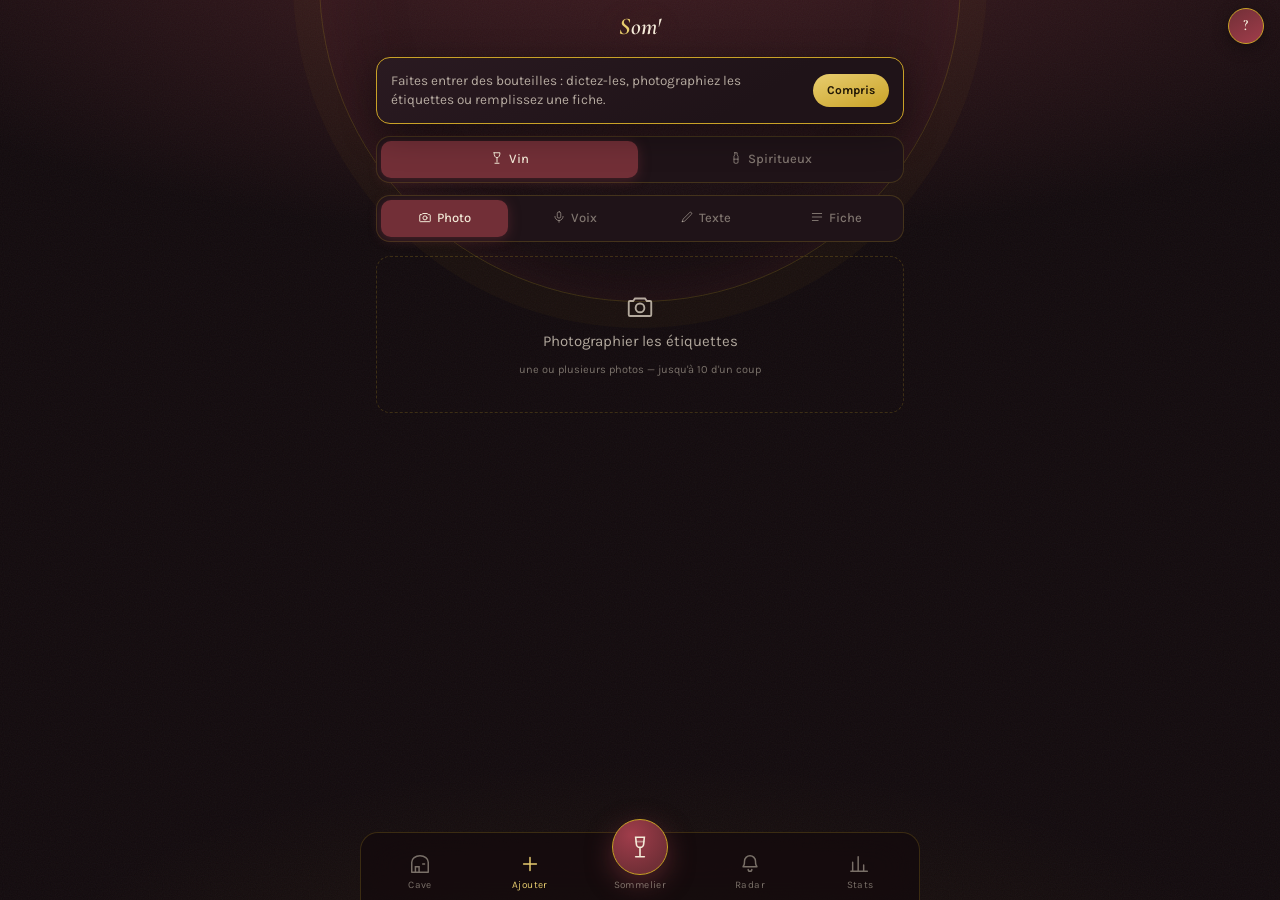
<file: index.html>
<!doctype html>
<html lang="fr">
<head>
<meta charset="utf-8">
<meta name="viewport" content="width=device-width, initial-scale=1, viewport-fit=cover">
<title data-i18n="app.titre">Som' — Parlez à votre cave</title>
<meta name="description" content="Votre cave à vin vous parle : inventaire à la voix, accords mets-vins, alertes et rachats malins." data-i18n-content="app.description">
<meta name="theme-color" content="#120a0d">
<link rel="manifest" href="manifest.webmanifest">
<link rel="icon" href="icons/icon.svg" type="image/svg+xml">
<link rel="apple-touch-icon" href="icons/icon-192.png">
<link rel="preconnect" href="https://fonts.googleapis.com">
<link rel="preconnect" href="https://fonts.gstatic.com" crossorigin>
<link href="https://fonts.googleapis.com/css2?family=Cormorant+Garamond:ital,wght@0,500;0,600;1,500;1,600&family=Karla:wght@400;500;700&display=swap" rel="stylesheet">
<link rel="stylesheet" href="css/style.css">
</head>
<body>

<div class="voute" aria-hidden="true"></div>

<header class="entete">
  <button class="avatar-entete" id="avatar-entete" aria-label="Mon profil">
    <span id="avatar-init">XG</span>
  </button>
  <div class="entete-arche">
    <h1 class="marque">Som'</h1>
    <p class="devise" data-i18n="app.devise">— votre cave vous parle —</p>
  </div>
</header>

<main id="ecrans">

  <!-- ═══ CAVE ═══ -->
  <section class="ecran" id="ecran-cave" hidden>
    <div class="segmente" id="categorie-cave">
      <button class="seg actif" data-cat="vin"><svg viewBox="0 0 24 24" width="14" height="14" fill="none" stroke="currentColor" stroke-width="1.7" stroke-linecap="round" stroke-linejoin="round"><path d="M7 3h10c0 5.2-2 8.5-5 8.5S7 8.2 7 3Z"/><path d="M12 11.5V19M8.5 21h7"/></svg> <span data-i18n="tab.vins">Vins</span></button>
      <button class="seg" data-cat="spiritueux"><svg viewBox="0 0 24 24" width="14" height="14" fill="none" stroke="currentColor" stroke-width="1.7" stroke-linecap="round" stroke-linejoin="round"><path d="M10 3h4v3.5L15.5 9v10a2 2 0 0 1-2 2h-3a2 2 0 0 1-2-2V9L10 6.5V3Z"/><path d="M8.5 14h7"/></svg> <span data-i18n="tab.spiritueux">Spiritueux</span></button>
    </div>
    <div class="bandeau-valeur" id="bandeau-valeur"></div>
    <div class="barre-recherche">
      <input type="search" id="recherche" placeholder="Chercher une bouteille, une région…" data-i18n-placeholder="cave.recherche" autocomplete="off">
    </div>
    <div class="filtres" id="filtres-couleur"></div>
    <div id="liste-cave"></div>
  </section>

  <!-- ═══ AJOUTER ═══ -->
  <section class="ecran" id="ecran-ajouter" hidden>
    <div class="segmente" id="categorie-ajout">
      <button class="seg actif" data-cat="vin"><svg viewBox="0 0 24 24" width="14" height="14" fill="none" stroke="currentColor" stroke-width="1.7" stroke-linecap="round" stroke-linejoin="round"><path d="M7 3h10c0 5.2-2 8.5-5 8.5S7 8.2 7 3Z"/><path d="M12 11.5V19M8.5 21h7"/></svg> <span data-i18n="tab.vin">Vin</span></button>
      <button class="seg" data-cat="spiritueux"><svg viewBox="0 0 24 24" width="14" height="14" fill="none" stroke="currentColor" stroke-width="1.7" stroke-linecap="round" stroke-linejoin="round"><path d="M10 3h4v3.5L15.5 9v10a2 2 0 0 1-2 2h-3a2 2 0 0 1-2-2V9L10 6.5V3Z"/><path d="M8.5 14h7"/></svg> <span data-i18n="tab.spiritueux">Spiritueux</span></button>
    </div>
    <div class="segmente" id="modes-ajout">
      <button class="seg actif" data-mode="photo"><svg viewBox="0 0 24 24" width="14" height="14" fill="none" stroke="currentColor" stroke-width="1.7" stroke-linecap="round" stroke-linejoin="round"><path d="M4 8h2.5L8 6h8l1.5 2H20a1 1 0 0 1 1 1v10a1 1 0 0 1-1 1H4a1 1 0 0 1-1-1V9a1 1 0 0 1 1-1Z"/><circle cx="12" cy="13.5" r="3.5"/></svg> <span data-i18n="ajout.modePhoto">Photo</span></button>
      <button class="seg" data-mode="voix"><svg viewBox="0 0 24 24" width="14" height="14" fill="none" stroke="currentColor" stroke-width="1.7" stroke-linecap="round"><rect x="9" y="3" width="6" height="11" rx="3"/><path d="M5 11a7 7 0 0 0 14 0M12 18v3"/></svg> <span data-i18n="ajout.modeVoix">Voix</span></button>
      <button class="seg" data-mode="texte"><svg viewBox="0 0 24 24" width="14" height="14" fill="none" stroke="currentColor" stroke-width="1.7" stroke-linecap="round" stroke-linejoin="round"><path d="M4 20l1-4L16.5 4.5a2.12 2.12 0 0 1 3 3L8 19l-4 1Z"/></svg> <span data-i18n="ajout.modeTexte">Texte</span></button>
      <button class="seg" data-mode="forme"><svg viewBox="0 0 24 24" width="14" height="14" fill="none" stroke="currentColor" stroke-width="1.7" stroke-linecap="round"><path d="M4 6h16M4 12h16M4 18h10"/></svg> <span data-i18n="ajout.modeFiche">Fiche</span></button>
    </div>

    <div class="mode-panneau" id="panneau-texte" hidden>
      <textarea id="saisie-texte" rows="4" placeholder="Ex : 3 bouteilles de Gevrey-Chambertin 2019 domaine Dugat, 65€&#10;Sancerre blanc 2022, 18 euros&#10;Champagne Bollinger, x2" data-i18n-placeholder="ajout.textePlaceholder"></textarea>
      <button class="btn-or" id="btn-analyser-texte" data-i18n="ajout.analyser">Analyser</button>
    </div>

    <div class="mode-panneau" id="panneau-voix" hidden>
      <button class="micro" id="btn-micro" aria-label="Dicter">
        <svg viewBox="0 0 24 24" width="34" height="34" fill="none" stroke="currentColor" stroke-width="1.6" stroke-linecap="round"><rect x="9" y="3" width="6" height="11" rx="3"/><path d="M5 11a7 7 0 0 0 14 0M12 18v3"/></svg>
      </button>
      <p class="micro-aide" id="micro-aide" data-i18n="ajout.voixHint">Touchez et dictez : « deux bouteilles de Chinon 2020, quinze euros »</p>
      <p class="transcript" id="transcript-ajout"></p>
    </div>

    <div class="mode-panneau" id="panneau-photo">
      <label class="zone-photo" for="input-photo">
        <svg viewBox="0 0 24 24" width="30" height="30" fill="none" stroke="currentColor" stroke-width="1.5" stroke-linecap="round"><path d="M4 8h2.5L8 6h8l1.5 2H20a1 1 0 0 1 1 1v10a1 1 0 0 1-1 1H4a1 1 0 0 1-1-1V9a1 1 0 0 1 1-1Z"/><circle cx="12" cy="13.5" r="3.5"/></svg>
        <span data-i18n="ajout.photoTitre">Photographier les étiquettes</span>
        <small data-i18n="ajout.photoSousTitre">une ou plusieurs photos — jusqu'à 10 d'un coup</small>
        <input type="file" id="input-photo" accept="image/*" multiple hidden>
      </label>
      <p class="note-ia" id="note-photo-ia"></p>
    </div>

    <div class="mode-panneau" id="panneau-fiche-vin" hidden>
      <div class="ligne-form">
        <div style="flex:1.6"><label data-i18n="fiche.nom">Nom / cuvée</label><input id="fv-nom" placeholder="Château Sociando-Mallet…"></div>
        <div style="flex:.7"><label data-i18n="fiche.millesime">Millésime</label><input id="fv-mil" type="number" placeholder="2019"></div>
      </div>
      <div class="ligne-form">
        <div style="flex:1"><label data-i18n="fiche.domaine">Domaine / producteur</label><input id="fv-domaine"></div>
        <div style="flex:1"><label data-i18n="fiche.appellation">Appellation</label><input id="fv-appellation" placeholder="Haut-Médoc…"></div>
      </div>
      <div class="ligne-form">
        <div style="flex:1"><label data-i18n="fiche.pays">Pays</label><select id="fv-pays" data-pays></select></div>
        <div style="flex:1"><label data-i18n="fiche.region">Région</label><select id="fv-region" data-region></select></div>
        <div style="flex:1"><label data-i18n="fiche.couleur">Couleur</label><select id="fv-couleur"></select></div>
      </div>
      <div class="ligne-form">
        <div style="flex:1"><label data-i18n="fiche.prix">Prix (€)</label><input id="fv-prix" type="number" step="0.5"></div>
        <div style="flex:1"><label data-i18n="fiche.quantite">Quantité</label><input id="fv-qty" type="number" min="1" value="1"></div>
        <div style="flex:1"><label data-i18n="fiche.format">Format</label><select id="fv-format"></select></div>
      </div>
      <button class="btn-or" id="btn-analyser-fiche-vin" data-i18n="ajout.analyser">Analyser</button>
    </div>

    <div class="mode-panneau" id="panneau-spiritueux" hidden>
      <div class="ligne-form">
        <div style="flex:1"><label data-i18n="spirit.type">Type</label><select id="sp-type"></select></div>
        <div style="flex:1.4"><label data-i18n="spirit.marque">Marque / distillerie</label><input id="sp-marque" placeholder="Ardbeg, Clément…"></div>
      </div>
      <div class="ligne-form">
        <div style="flex:1.6"><label data-i18n="spirit.nom">Nom / expression</label><input id="sp-nom" placeholder="10 ans, Uigeadail, XO…"></div>
        <div style="flex:.7"><label data-i18n="spirit.age">Âge (ans)</label><input id="sp-age" type="number" min="0"></div>
        <div style="flex:.7"><label data-i18n="fiche.alcool">% vol</label><input id="sp-alcool" type="number" step="0.1"></div>
      </div>
      <div class="ligne-form">
        <div style="flex:1"><label data-i18n="fiche.pays">Pays</label><select id="sp-pays"></select></div>
        <div style="flex:.8"><label data-i18n="fiche.prix">Prix (€)</label><input id="sp-prix" type="number" step="0.5"></div>
        <div style="flex:.7"><label data-i18n="fiche.quantite">Quantité</label><input id="sp-qty" type="number" min="1" value="1"></div>
      </div>
      <button class="btn-or" id="btn-analyser-spirit" data-i18n="ajout.analyser">Analyser</button>
    </div>

    <div id="apercu-ajout"></div>
  </section>

  <!-- ═══ SOMMELIER ═══ -->
  <section class="ecran" id="ecran-sommelier" hidden>
    <!-- Scène immersive : la simulation fluide occupe presque tout l'écran.
         Tap sur la matière → dictée ; glisser → remous (interaction native). -->
    <div class="scene-fluide" id="orbe-scene">
      <div class="toile-fluide" id="orbe" data-etat="repos" role="button" aria-label="Parler au sommelier" tabindex="0">
        <canvas class="fluide-canvas"></canvas>
      </div>
      <p class="fluide-statut" id="orbe-statut" data-i18n="somm.repos">Touchez le micro et dites votre repas</p>
      <!-- la transcription apparaît en sous-titres, comme au cinéma -->
      <div class="sous-titres" id="orbe-transcript" aria-live="polite"></div>
      <div class="fluide-outils">
        <!-- LE bouton : parler au sommelier (le tap sur l'encre ne sert qu'à jouer) -->
        <button class="micro-fluide" id="btn-micro-sommelier" aria-label="Parler au sommelier">
          <svg viewBox="0 0 24 24" width="26" height="26" fill="none" stroke="currentColor" stroke-width="1.7" stroke-linecap="round"><rect x="9" y="3" width="6" height="11" rx="3"/><path d="M5 11a7 7 0 0 0 14 0M12 18v3"/></svg>
        </button>
        <div class="chips-inspi" id="chips-inspi"></div>
        <div class="segmente segmente-verre" id="occasions">
          <button class="seg" data-occ="semaine" data-i18n="occasion.semaine">Semaine</button>
          <button class="seg actif" data-occ="weekend" data-i18n="occasion.weekend">Week-end</button>
          <button class="seg" data-occ="grande" data-i18n="occasion.grande">Grande occasion</button>
        </div>
        <label class="budget-fluide">
          <span data-i18n="somm.budget">Budget</span>
          <input type="range" id="budget-max" min="10" max="210" step="10" value="210">
          <b id="budget-aff" data-i18n="somm.budgetLibre">libre</b>
        </label>
        <div class="rangee-outils">
          <button class="outil-pilule" id="lien-ecrire">
            <svg viewBox="0 0 24 24" width="14" height="14" fill="none" stroke="currentColor" stroke-width="1.7" stroke-linecap="round" stroke-linejoin="round"><path d="M4 20l1-4L16.5 4.5a2.12 2.12 0 0 1 3 3L8 19l-4 1Z"/></svg>
            <span data-i18n="somm.ecrire">Écrire</span>
          </button>
          <button class="outil-pilule" id="btn-surprise">
            <svg viewBox="0 0 24 24" width="14" height="14" fill="none" stroke="currentColor" stroke-width="1.6" stroke-linejoin="round"><rect x="4" y="4" width="16" height="16" rx="3.5"/><circle cx="9" cy="9" r="1.15" fill="currentColor" stroke="none"/><circle cx="15" cy="9" r="1.15" fill="currentColor" stroke="none"/><circle cx="9" cy="15" r="1.15" fill="currentColor" stroke="none"/><circle cx="15" cy="15" r="1.15" fill="currentColor" stroke="none"/></svg>
            <span data-i18n="somm.surprise">Surprise</span>
          </button>
        </div>
      </div>
    </div>

    <div class="champ-repas" id="bloc-ecrire" hidden>
      <textarea id="saisie-repas" rows="2" placeholder="Ex : côte de bœuf grillée et cèpes…" data-i18n-placeholder="somm.placeholderRepas"></textarea>
      <button class="micro-mini btn-envoi" id="btn-conseiller" aria-label="Demander conseil">
        <svg viewBox="0 0 24 24" width="20" height="20" fill="none" stroke="currentColor" stroke-width="1.8" stroke-linecap="round" stroke-linejoin="round"><path d="M12 19V6m-6 6l6-6 6 6"/></svg>
      </button>
    </div>

    <div id="resultats-sommelier"></div>
    <div class="historique-sommelier" id="historique-sommelier"></div>
  </section>

  <!-- ═══ RADAR (ex Alertes) ═══ -->
  <section class="ecran" id="ecran-alertes" hidden>
    <div id="liste-alertes"></div>
    
    <h3 class="sous-titre" data-i18n="alertes.nouvelleVeille">Nouvelle veille</h3>
    <form class="forme-veille" id="forme-veille">
      <select id="veille-type">
        <option value="region" data-i18n="alertes.region">Région</option>
        <option value="millesime" data-i18n="alertes.millesime">Millésime</option>
        <option value="reference" data-i18n="alertes.reference">Référence</option>
      </select>
      <span id="veille-valeur-slot"></span>
      <input type="number" id="veille-seuil" min="1" value="3" aria-label="Seuil">
      <button class="btn-or" type="submit" data-i18n="alertes.btnAjouter">+ Ajouter cette veille</button>
    </form>

    <h3 class="sous-titre" data-i18n="alertes.mesVeilles" style="margin-top:24px">Mes veilles actives</h3>
    <div id="liste-veilles"></div>
  </section>

  <!-- ═══ STATS ═══ -->
  <section class="ecran" id="ecran-stats" hidden>
    <div class="segmente" id="vue-stats">
      <button class="seg actif" data-vue="chiffres" data-i18n="stats.chiffres">Chiffres</button>
      <button class="seg" data-vue="carte"><svg viewBox="0 0 24 24" width="14" height="14" fill="none" stroke="currentColor" stroke-width="1.7" stroke-linecap="round" stroke-linejoin="round"><path d="M9 4 3 6v14l6-2 6 2 6-2V4l-6 2-6-2Z"/><path d="M9 4v14M15 6v14"/></svg> <span data-i18n="stats.carte">Carte</span></button>
    </div>
    <div id="contenu-stats"></div>
    <div id="contenu-carte" hidden></div>
  </section>

  <!-- ═══ PROFIL ═══ -->
  <section class="ecran" id="ecran-profil" hidden>
    <button class="retour-profil" id="btn-retour-profil" aria-label="Retour" data-i18n="profil.retour">‹ Retour</button>
    <div id="contenu-profil"></div>
  </section>

</main>

<!-- Navigation -->
<nav class="nav" aria-label="Navigation principale">
  <button class="nav-item" data-ecran="cave" aria-label="Cave">
    <svg viewBox="0 0 24 24" width="22" height="22" fill="none" stroke="currentColor" stroke-width="1.6" stroke-linecap="round"><path d="M3 21V10a9 7 0 0 1 18 0v11M3 21h18M7 21v-6h4v6m4-9h2"/></svg>
    <span data-i18n="nav.cave">Cave</span>
  </button>
  <button class="nav-item" data-ecran="ajouter" aria-label="Ajouter">
    <svg viewBox="0 0 24 24" width="22" height="22" fill="none" stroke="currentColor" stroke-width="1.6" stroke-linecap="round"><path d="M12 5v14M5 12h14"/></svg>
    <span data-i18n="nav.ajouter">Ajouter</span>
  </button>
  <button class="nav-item nav-central" data-ecran="sommelier" aria-label="Sommelier">
    <span class="pastille-sommelier">
      <svg viewBox="0 0 24 24" width="26" height="26" fill="none" stroke="currentColor" stroke-width="1.5" stroke-linecap="round"><path d="M8 3h8l-.6 6a3.4 3.4 0 0 1-6.8 0L8 3ZM12 12.5V20m-4 1h8"/><path d="M8.4 7h7.2" opacity=".5"/></svg>
    </span>
    <span data-i18n="nav.sommelier">Sommelier</span>
  </button>
  <button class="nav-item" data-ecran="alertes" aria-label="Alertes">
    <svg viewBox="0 0 24 24" width="22" height="22" fill="none" stroke="currentColor" stroke-width="1.6" stroke-linecap="round"><path d="M6 9a6 6 0 0 1 12 0c0 5 2 6 2 6H4s2-1 2-6Zm4 9a2 2 0 0 0 4 0"/></svg>
    <span data-i18n="nav.alertes">Alertes</span>
    <span class="badge-nav" id="badge-alertes" hidden></span>
  </button>
  <button class="nav-item" data-ecran="stats" aria-label="Statistiques">
    <svg viewBox="0 0 24 24" width="22" height="22" fill="none" stroke="currentColor" stroke-width="1.6" stroke-linecap="round"><path d="M4 20V10m6 10V4m6 16v-7m4 7H2"/></svg>
    <span data-i18n="nav.stats">Stats</span>
  </button>
</nav>

<!-- Fiche bouteille (bottom sheet) -->
<div class="voile" id="voile" hidden></div>
<div class="feuille" id="feuille" hidden role="dialog" aria-modal="true">
  <div class="feuille-poignee" id="feuille-poignee">
    <span class="poignee-barre"></span>
    <button class="feuille-fermer" id="feuille-fermer" aria-label="Fermer">✕</button>
  </div>
  <div id="feuille-contenu"></div>
</div>

<div class="toasts" id="toasts" aria-live="polite"></div>

<script type="module" src="js/app.js"></script>
</body>
</html>
</file>
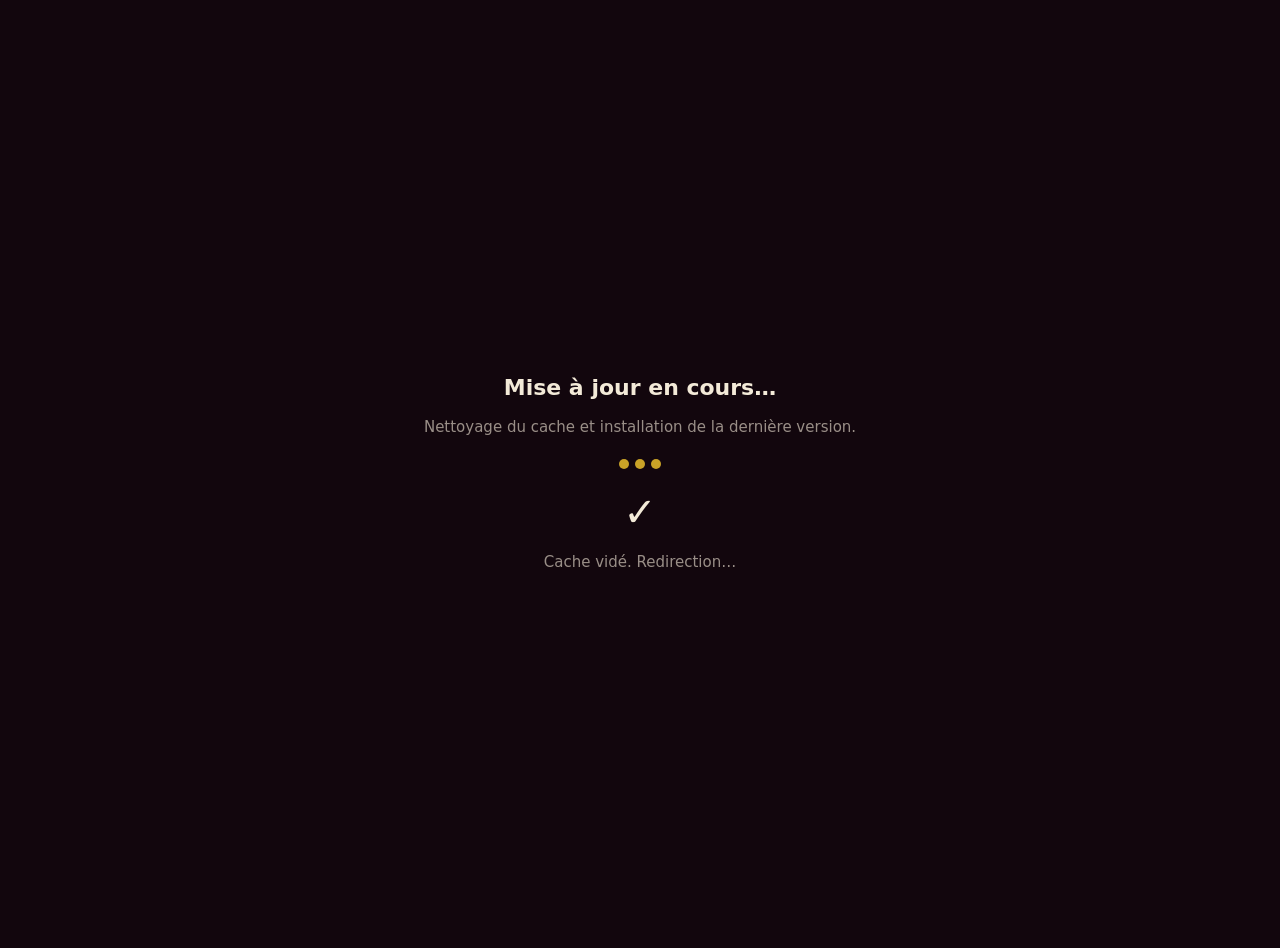
<file: reset.html>
<!DOCTYPE html>
<html lang="fr">
<head>
<meta charset="utf-8">
<meta name="viewport" content="width=device-width,initial-scale=1">
<title>Mise à jour Som'</title>
<style>
  body { font-family: system-ui, sans-serif; background: #12060d; color: #f3ead8;
         display: flex; flex-direction: column; align-items: center; justify-content: center;
         min-height: 100dvh; margin: 0; padding: 24px; text-align: center; gap: 16px; }
  h1 { font-size: 22px; margin: 0; }
  p  { font-size: 15px; color: rgba(243,234,216,.6); margin: 0; line-height: 1.5; }
  .dot { display: inline-block; width: 10px; height: 10px; border-radius: 50%;
         background: #c9a227; animation: pulse 1s infinite alternate; margin: 0 3px; }
  .dot:nth-child(2) { animation-delay: .2s; }
  .dot:nth-child(3) { animation-delay: .4s; }
  @keyframes pulse { to { opacity: .2; } }
  .ok { font-size: 40px; display: none; }
  a  { color: #c9a227; font-size: 15px; }
</style>
</head>
<body>
<h1>Mise à jour en cours…</h1>
<p>Nettoyage du cache et installation de la dernière version.</p>
<div><span class="dot"></span><span class="dot"></span><span class="dot"></span></div>
<div class="ok" id="ok">✓</div>
<p id="msg"></p>
<script>
(async () => {
  const msg = document.getElementById('msg');
  const ok  = document.getElementById('ok');
  try {
    // 1. Vider tous les caches SW
    const noms = await caches.keys();
    await Promise.all(noms.map(n => caches.delete(n)));

    // 2. Dé-enregistrer tous les service workers
    if ('serviceWorker' in navigator) {
      const regs = await navigator.serviceWorker.getRegistrations();
      await Promise.all(regs.map(r => r.unregister()));
    }

    ok.style.display = 'block';
    msg.textContent = 'Cache vidé. Redirection…';
    // 3. Recharger l'app (propre, sans SW, qui va se réinstaller en v35)
    setTimeout(() => { location.replace('./'); }, 1200);
  } catch(e) {
    msg.textContent = 'Erreur : ' + e.message + ' — ' +
      'Essaie dans Chrome : Paramètres → Confidentialité → Vider le cache.';
  }
})();
</script>
</body>
</html>
</file>
<file: css/style.css>
/* ═══════════════════════════════════════════════════════════════
   CAVEAU — design system « cave voûtée »
   Noir lie-de-vin · bordeaux · or patiné · Cormorant Garamond + Karla
   ═══════════════════════════════════════════════════════════════ */

:root {
  --encre: #120a0d;
  --surface: #1f1318;
  --surface-2: #2a1a21;
  --bordeaux: #722f37;
  --bordeaux-vif: #a03d4b;
  --or: #c9a227;
  --or-clair: #e8cd6f;
  --creme: #f3ead8;
  --creme-70: rgba(243, 234, 216, .7);
  --creme-45: rgba(243, 234, 216, .45);
  --trait: rgba(201, 162, 39, .22);
  --vert: #7da87b;
  --rouge-vif: #d4574e;
  --serif: 'Cormorant Garamond', 'Iowan Old Style', Georgia, serif;
  --sans: 'Karla', 'Avenir Next', system-ui, sans-serif;
  --rayon: 14px;
  --nav-h: calc(64px + env(safe-area-inset-bottom, 0px));
}

/* ═══ Thème clair — « salon de dégustation » ═══
   Parchemin chaud, encre lie-de-vin, or assombri pour rester lisible
   (contraste ≥ 4.5:1). La voûte devient une lumière de fin d'après-midi. */
html[data-theme="clair"] {
  color-scheme: light;
  --encre: #f2e9d7;
  --surface: #fdf8ec;
  --surface-2: #f7efdc;
  --bordeaux: #722f37;
  --bordeaux-vif: #93333f;
  --or: #a07a14;
  --or-clair: #8a6712;
  --creme: #2c161c;
  --creme-70: rgba(44, 22, 28, .74);
  --creme-45: rgba(44, 22, 28, .54);
  --trait: rgba(138, 103, 18, .30);
  --vert: #3f7141;
  --rouge-vif: #b23329;
}
html[data-theme="clair"] .voute {
  background:
    radial-gradient(120% 65% at 50% -12%, rgba(114, 47, 55, .14), transparent 60%),
    radial-gradient(90% 50% at 50% 112%, rgba(160, 122, 20, .10), transparent 55%),
    var(--encre);
}
html[data-theme="clair"] .voute::before { opacity: .035; }
html[data-theme="clair"] .voute::after {
  box-shadow: 0 0 0 26px rgba(138, 103, 18, .05), 0 0 80px rgba(114, 47, 55, .08) inset;
}
/* les boutons d'or gardent leur éclat d'origine (texte sombre dessus) */
html[data-theme="clair"] .btn-or,
html[data-theme="clair"] .btn-envoi {
  background: linear-gradient(160deg, #e8cd6f, #c9a227 55%, #a3821c);
}
/* tout ce qui pose du texte crème sur fond bordeaux reste crème */
html[data-theme="clair"] .seg.actif,
html[data-theme="clair"] .puce.actif,
html[data-theme="clair"] .pastille-sommelier,
html[data-theme="clair"] .avatar-entete,
html[data-theme="clair"] .orbe,
html[data-theme="clair"] .feuille-fermer:active { color: #f3ead8; }
/* surfaces translucides : ivoire dépoli au lieu de noir dépoli */
html[data-theme="clair"] .nav { background: rgba(248, 241, 226, .74); }
html[data-theme="clair"] .feuille { background: rgba(251, 245, 232, .93); }
html[data-theme="clair"] .feuille-poignee { background: rgba(251, 245, 232, .95); }
html[data-theme="clair"] .chip-inspi { background: rgba(255, 252, 244, .72); }
html[data-theme="clair"] .carte-retour { background: rgba(252, 248, 236, .82); color: var(--or-clair); }
html[data-theme="clair"] .reco-anneau .fond { stroke: rgba(44, 22, 28, .12); }
html[data-theme="clair"] .cachet-jeune { background: rgba(44, 22, 28, .05); }
html[data-theme="clair"] .bulle-corps { fill: rgba(252, 248, 236, .92); }
html[data-theme="clair"] .bulle-nom { stroke: rgba(246, 238, 221, .92); }
html[data-theme="clair"] .carte-cadre {
  background:
    radial-gradient(120% 90% at 50% 0%, rgba(114, 47, 55, .10), transparent 65%),
    var(--encre);
}
html[data-theme="clair"] .toast { box-shadow: 0 8px 30px rgba(60, 35, 20, .25); }
html[data-theme="clair"] .profil-plan-pastille { background: rgba(44, 22, 28, .05); }
html[data-theme="clair"] .profil-plan-pastille.pre { background: linear-gradient(160deg, #e8cd6f, #c9a227); border-color: #c9a227; }
html[data-theme="clair"] .ligne-toggle { border-bottom-color: rgba(44, 22, 28, .08); }
html[data-theme="clair"] .avance { border-top-color: rgba(44, 22, 28, .08); }

* { box-sizing: border-box; margin: 0; padding: 0; -webkit-tap-highlight-color: transparent; }
[hidden] { display: none !important; }

/* overflow-x: clip coupe le débordement horizontal SANS créer de conteneur de
   défilement (contrairement à `hidden`, qui promeut overflow-y en `auto` et
   piège le scroll vertical dans un body imbriqué — page « gelée » sur Mac). */
html { min-height: 100%; overflow-x: clip; max-width: 100%; }
body {
  font-family: var(--sans);
  background: var(--encre);
  color: var(--creme);
  min-height: 100%;
  max-width: 100%;
  font-size: 15px;
  line-height: 1.45;
  overflow-x: clip;
  overscroll-behavior-y: none; /* coupe le « tirer pour recharger » d'Android */
}

/* ─── Durcissement responsive (Samsung & petits écrans / grandes polices) ─── */
img, canvas, video { max-width: 100%; }
.photo-bouteille img { height: auto; }
/* les enfants flex doivent pouvoir rétrécir sous leur contenu (sinon débordement) */
.ligne > div, .ligne-form > div, .champ-repas > *, .feuille .actions > *, .reco-actions > *, .photo-actions > * { min-width: 0; }
input, select, textarea { min-width: 0; max-width: 100%; }
/* les textes longs (noms, fiches, URLs) se cassent au lieu de déborder */
.carte-nom, .carte-meta, .reco-texte, .bulle-ia, .alerte-titre, .alerte-detail,
.groupe-region, .feuille h3, .veille-item, .titre-ecran { overflow-wrap: anywhere; word-break: break-word; }

/* ─── Atmosphère : voûte + grain ─── */
.voute {
  position: fixed; inset: 0; z-index: -1; pointer-events: none;
  overflow: hidden; /* contient l'arche décorative (640px) : sinon débordement horizontal sur mobile */
  background:
    radial-gradient(120% 65% at 50% -12%, rgba(114, 47, 55, .55), transparent 60%),
    radial-gradient(90% 50% at 50% 112%, rgba(201, 162, 39, .07), transparent 55%),
    var(--encre);
}
.voute::before {
  content: ''; position: absolute; inset: 0; opacity: .05;
  background-image: url("data:image/svg+xml,%3Csvg xmlns='http://www.w3.org/2000/svg' width='160' height='160'%3E%3Cfilter id='n'%3E%3CfeTurbulence type='fractalNoise' baseFrequency='.85' numOctaves='2'/%3E%3C/filter%3E%3Crect width='160' height='160' filter='url(%23n)'/%3E%3C/svg%3E");
}
.voute::after {
  /* arche de pierre suggérée */
  content: ''; position: absolute; left: 50%; top: -340px; width: 640px; height: 640px;
  transform: translateX(-50%);
  border-radius: 50%;
  border: 1px solid var(--trait);
  box-shadow: 0 0 0 26px rgba(201, 162, 39, .04), 0 0 80px rgba(114, 47, 55, .25) inset;
}

/* ─── En-tête ─── */
/* En-tête compact : la marque s'efface devant le contenu */
.entete { position: relative; text-align: center; padding: calc(10px + env(safe-area-inset-top, 0px)) 16px 2px; }
.avatar-entete {
  position: absolute; top: calc(8px + env(safe-area-inset-top, 0px)); right: 16px;
  width: 36px; height: 36px; border-radius: 50%; z-index: 2;
  background: linear-gradient(150deg, var(--bordeaux), var(--bordeaux-vif));
  background-size: cover; background-position: center;
  border: 1.5px solid var(--or); color: var(--creme);
  font-family: var(--serif); font-weight: 600; font-size: 16px; letter-spacing: .02em;
  display: flex; align-items: center; justify-content: center;
  box-shadow: 0 4px 16px rgba(0, 0, 0, .35), 0 0 0 0 rgba(201, 162, 39, .4);
  transition: transform .15s, box-shadow .25s;
}
.avatar-entete.a-photo { color: transparent; }
.avatar-entete:active { transform: scale(.92); }
.marque {
  font-family: var(--serif); font-style: italic; font-weight: 600;
  font-size: 24px; letter-spacing: .04em; color: var(--creme);
  text-shadow: 0 2px 30px rgba(201, 162, 39, .35);
  animation: lueur 4.5s ease-in-out infinite alternate;
}
.marque::first-letter { color: var(--or-clair); }
.devise { display: none; }
@keyframes lueur {
  from { text-shadow: 0 2px 26px rgba(201, 162, 39, .25); }
  to   { text-shadow: 0 2px 40px rgba(201, 162, 39, .5); }
}

/* ─── Écrans ─── */
main { padding: 10px 16px calc(var(--nav-h) + 24px); max-width: 560px; margin: 0 auto; }
.ecran { animation: entree .35s ease both; }
@keyframes entree { from { opacity: 0; transform: translateY(10px); } to { opacity: 1; transform: none; } }

/* ─── Transitions d'écran (View Transitions API) ───
   Seul <main> est animé (view-transition-name) : l'en-tête et la barre de
   navigation restent parfaitement immobiles, comme dans une app native.
   La direction est posée par fx.js sur html[data-sens]. */
main { view-transition-name: ecran; }
::view-transition-old(root), ::view-transition-new(root) { animation: none; }
::view-transition-old(ecran) { animation: vt-fondu-out .22s ease both; }
::view-transition-new(ecran) { animation: vt-fondu-in .26s ease both; }

/* navigation latérale entre onglets : glissé-parallaxe subtil */
html[data-sens="avant"]::view-transition-old(ecran)   { animation: vt-sort-gauche .24s cubic-bezier(.3, .7, .4, 1) both; }
html[data-sens="avant"]::view-transition-new(ecran)   { animation: vt-vient-droite .3s cubic-bezier(.17, .8, .3, 1) both; }
html[data-sens="arriere"]::view-transition-old(ecran) { animation: vt-sort-droite .24s cubic-bezier(.3, .7, .4, 1) both; }
html[data-sens="arriere"]::view-transition-new(ecran) { animation: vt-vient-gauche .3s cubic-bezier(.17, .8, .3, 1) both; }
/* le profil arrive comme une modale : montée + très léger zoom */
html[data-sens="profil"]::view-transition-new(ecran)        { animation: vt-monte .32s cubic-bezier(.18, .9, .3, 1) both; }
html[data-sens="profil-retour"]::view-transition-old(ecran) { animation: vt-descend .24s cubic-bezier(.5, .1, .7, .4) both; }

@keyframes vt-fondu-out { to { opacity: 0; } }
@keyframes vt-fondu-in { from { opacity: 0; } }
@keyframes vt-sort-gauche { to { transform: translateX(-48px); opacity: 0; } }
@keyframes vt-vient-droite { from { transform: translateX(48px); opacity: 0; } }
@keyframes vt-sort-droite { to { transform: translateX(48px); opacity: 0; } }
@keyframes vt-vient-gauche { from { transform: translateX(-48px); opacity: 0; } }
@keyframes vt-monte { from { transform: translateY(34px) scale(.985); opacity: 0; } }
@keyframes vt-descend { to { transform: translateY(34px) scale(.985); opacity: 0; } }

/* quand le navigateur sait faire les View Transitions, l'ancien fondu
   d'écran ferait double emploi avec la chorégraphie ci-dessus */
@supports (view-transition-name: none) { .ecran { animation: none; } }

.titre-ecran {
  font-family: var(--serif); font-weight: 500; font-size: 32px; line-height: 1.06;
  margin: 12px 2px 18px;
}
.titre-ecran em { font-style: italic; color: var(--or-clair); }
.sous-titre {
  font-family: var(--serif); font-style: italic; font-weight: 500;
  font-size: 20px; color: var(--creme-70); margin: 22px 2px 10px;
}

/* ─── Champs ─── */
input, textarea, select {
  width: 100%; background: var(--surface); color: var(--creme);
  border: 1px solid var(--trait); border-radius: var(--rayon);
  padding: 13px 15px; font: inherit; outline: none;
  transition: border-color .2s;
}
input:focus, textarea:focus, select:focus { border-color: var(--or); }
textarea { resize: vertical; }
::placeholder { color: var(--creme-45); }

/* ─── Boutons ─── */
button { font: inherit; cursor: pointer; border: none; background: none; color: inherit; }
.btn-or {
  display: block; width: 100%; margin-top: 12px;
  background: linear-gradient(160deg, var(--or-clair), var(--or) 55%, #a3821c);
  color: #221806; font-weight: 700; letter-spacing: .04em;
  padding: 14px; border-radius: var(--rayon);
  box-shadow: 0 6px 22px rgba(201, 162, 39, .28);
  /* relâchement à ressort : l'enfoncement est sec, le retour rebondit */
  transition: transform .34s cubic-bezier(.2, 1.6, .4, 1), box-shadow .2s;
}
.btn-or:active { transform: scale(.96); box-shadow: 0 3px 10px rgba(201, 162, 39, .2); transition-duration: .08s; }
.btn-large { font-size: 16px; padding: 16px; }
.btn-fantome {
  display: block; width: 100%; margin-top: 10px; padding: 13px;
  border: 1px solid var(--trait); border-radius: var(--rayon);
  color: var(--creme-70); transition: border-color .2s, color .2s;
}
.btn-fantome:active { border-color: var(--or); color: var(--or-clair); }
.btn-discret { color: var(--creme-45); font-size: 13px; text-decoration: underline; padding: 8px; }

/* ─── Segmenté ─── */
.segmente {
  display: flex; gap: 4px; background: var(--surface);
  border: 1px solid var(--trait); border-radius: var(--rayon);
  padding: 4px; margin: 12px 0;
}
.seg {
  flex: 1; padding: 9px 4px; border-radius: 10px; color: var(--creme-45);
  font-size: 13px; font-weight: 500; transition: all .2s; white-space: nowrap;
}
.seg svg { vertical-align: -2px; margin-right: 2px; }
.seg.actif { background: var(--bordeaux); color: var(--creme); box-shadow: 0 2px 12px rgba(114, 47, 55, .5); }

/* ─── Cartes bouteille ─── */
.groupe-region {
  font-family: var(--serif); font-style: italic; font-size: 19px; color: var(--or-clair);
  margin: 20px 2px 8px; display: flex; align-items: baseline; gap: 10px;
}
.groupe-region::after { content: ''; flex: 1; height: 1px; background: var(--trait); }
.groupe-region small { font-family: var(--sans); font-style: normal; font-size: 11px; color: var(--creme-45); letter-spacing: .08em; }

.carte {
  background: linear-gradient(150deg, var(--surface-2), var(--surface) 70%);
  border: 1px solid var(--trait); border-radius: var(--rayon);
  padding: 13px 14px; margin-bottom: 8px;
  display: flex; align-items: center; gap: 12px;
  animation: entree .3s ease both;
  transition: transform .12s;
}
.carte:active { transform: scale(.985); }
.carte-couleur {
  width: 10px; height: 44px; border-radius: 6px; flex: none;
  box-shadow: 0 0 10px currentColor;
}
.c-rouge { color: #8e2f3c; background: linear-gradient(#a03d4b, #5e2029); }
.c-blanc { color: #d6c178; background: linear-gradient(#ecd98f, #b09a4a); }
.c-rosé { color: #d98b87; background: linear-gradient(#eda7a0, #c06a66); }
.c-effervescent { color: #e8e0b8; background: linear-gradient(#f4ecc8, #c9bd8a); }
.c-moelleux { color: #d8a937; background: linear-gradient(#eec45a, #ab7d18); }
.c-spirit { color: #b97b2a; background: linear-gradient(#d29a44, #8a5a1d); }

.carte-corps { flex: 1; min-width: 0; }
.carte-nom { 
  font-family: var(--serif); font-size: 18px; font-weight: 600; line-height: 1.15; 
  display: -webkit-box; -webkit-line-clamp: 2; -webkit-box-orient: vertical; overflow: hidden;
}
.carte-nom .mil { color: var(--or-clair); font-style: italic; }
.carte-meta { 
  font-size: 12px; color: var(--creme-45); margin-top: 2px;
  display: -webkit-box; -webkit-line-clamp: 3; -webkit-box-orient: vertical; overflow: hidden;
}
.carte-fin { text-align: right; flex: none; }
.carte-qty { font-family: var(--serif); font-size: 20px; color: var(--creme-70); }
.carte-qty b { color: var(--creme); }

/* cachet de cire — badge maturité */
.cachet {
  display: inline-block; font-size: 10px; font-weight: 700; letter-spacing: .05em;
  text-transform: uppercase; padding: 3px 9px; border-radius: 999px; margin-top: 4px;
}
.cachet-apogee   { background: rgba(125, 168, 123, .16); color: var(--vert); border: 1px solid rgba(125, 168, 123, .4); }
.cachet-urgent   { background: rgba(212, 87, 78, .16);  color: var(--rouge-vif); border: 1px solid rgba(212, 87, 78, .45); animation: pouls 1.8s infinite; }
.cachet-jeune    { background: rgba(243, 234, 216, .07); color: var(--creme-45); border: 1px solid var(--trait); }
.cachet-approche { background: rgba(201, 162, 39, .12);  color: var(--or-clair); border: 1px solid var(--trait); }
.cachet-passe    { background: rgba(160, 61, 75, .14);   color: #c98d83; border: 1px solid rgba(160, 61, 75, .4); }
@keyframes pouls { 0%, 100% { opacity: 1; } 50% { opacity: .55; } }

/* ─── Bandeau valeur cave ─── */
.bandeau-valeur {
  display: flex; justify-content: space-around; text-align: center;
  background: linear-gradient(150deg, rgba(114, 47, 55, .35), rgba(201, 162, 39, .08));
  border: 1px solid var(--trait); border-radius: var(--rayon);
  padding: 14px 8px; margin-bottom: 12px;
}
.bandeau-valeur .v { font-family: var(--serif); font-size: 24px; font-weight: 600; color: var(--or-clair); }
.bandeau-valeur .l { font-size: 10px; letter-spacing: .14em; text-transform: uppercase; color: var(--creme-45); }

.barre-recherche { margin-bottom: 10px; }
.filtres { display: flex; gap: 6px; overflow-x: auto; padding-bottom: 6px; scrollbar-width: none; }
.filtres::-webkit-scrollbar { display: none; }
.puce {
  flex: none; font-size: 12px; padding: 6px 13px; border-radius: 999px;
  border: 1px solid var(--trait); color: var(--creme-70); transition: all .2s;
}
.puce.actif { background: var(--bordeaux); border-color: var(--bordeaux-vif); color: var(--creme); }
.puce-aboire { color: var(--or-clair); border-color: var(--trait); }
.puce-aboire.actif { background: linear-gradient(160deg, var(--or-clair), var(--or) 60%, #a3821c); border-color: var(--or); color: #221806; font-weight: 700; }

/* ─── Micro ─── */
.micro {
  display: grid; place-items: center; margin: 22px auto 0;
  width: 92px; height: 92px; border-radius: 50%;
  background: radial-gradient(circle at 35% 30%, var(--bordeaux-vif), var(--bordeaux) 70%);
  color: var(--creme); border: 1px solid rgba(201, 162, 39, .4);
  box-shadow: 0 10px 36px rgba(114, 47, 55, .55);
  transition: transform .15s;
}
.micro:active { transform: scale(.94); }
.micro.ecoute { animation: onde 1.4s infinite; }
@keyframes onde {
  0% { box-shadow: 0 0 0 0 rgba(160, 61, 75, .55); }
  100% { box-shadow: 0 0 0 26px rgba(160, 61, 75, 0); }
}
.micro-mini { width: 46px; height: 46px; margin: 0; flex: none; box-shadow: none; }
.micro-aide { text-align: center; color: var(--creme-45); font-size: 13px; margin: 14px 20px 0; }
.transcript {
  font-family: var(--serif); font-style: italic; font-size: 19px; text-align: center;
  color: var(--or-clair); margin: 14px 10px; min-height: 26px;
}

.champ-repas { display: flex; gap: 8px; align-items: stretch; }
.champ-repas .micro-mini { height: auto; border-radius: var(--rayon); width: 54px; }

/* ─── Zone photo ─── */
.zone-photo {
  display: flex; flex-direction: column; align-items: center; gap: 10px;
  border: 1.5px dashed var(--trait); border-radius: var(--rayon);
  padding: 34px 16px; margin-top: 14px; color: var(--creme-70); cursor: pointer;
}
.zone-photo:active { border-color: var(--or); }
.zone-photo small { font-size: 11px; color: var(--creme-45); }
.ligne-form { display: flex; gap: 8px; margin-top: 10px; }
.ligne-form label { font-size: 11px; color: var(--creme-45); display: block; margin-bottom: 3px; }
.ligne-form input, .ligne-form select { padding: 10px 11px; font-size: 14px; }
#cellule-valeur, #cellule-valeur-stats { cursor: pointer; }
.apercu-tete { display: flex; align-items: center; justify-content: space-between; margin-bottom: 4px; }
.apercu-suppr {
  font-size: 12px; color: var(--rouge-vif); padding: 5px 11px;
  border: 1px solid rgba(212, 87, 78, .4); border-radius: 999px; background: rgba(212, 87, 78, .08);
}
.apercu-suppr:active { background: rgba(212, 87, 78, .2); }
.photo-bouteille { margin: 12px 0; display: flex; flex-direction: column; align-items: center; gap: 6px; }
.photo-bouteille img {
  width: 100%; max-height: 340px; object-fit: contain;
  border-radius: var(--rayon); border: 1px solid var(--trait); background: var(--surface);
}
.photo-charge {
  width: 100%; height: 200px; display: flex; align-items: center; justify-content: center; gap: 8px;
  color: var(--creme-45); font-size: 13px; text-align: center; position: relative; overflow: hidden;
  border-radius: var(--rayon); border: 1px solid var(--trait); background: var(--surface);
}
.photo-shimmer { position: absolute; inset: 0; background: linear-gradient(100deg, transparent 20%, rgba(201, 162, 39, .1) 50%, transparent 80%); background-size: 200% 100%; animation: shimmer 1.5s infinite; }
@keyframes shimmer { from { background-position: 200% 0; } to { background-position: -200% 0; } }
.photo-actions { display: flex; gap: 8px; flex-wrap: wrap; justify-content: center; }
.photo-regen { font-size: 12px; color: var(--creme-45); border: 1px solid var(--trait); border-radius: 999px; padding: 5px 13px; }
.photo-regen:active { color: var(--or-clair); border-color: var(--or); }
.carte-thumb { width: 42px; height: 52px; border-radius: 8px; object-fit: cover; flex: none; box-shadow: 0 2px 8px rgba(0,0,0,.4); }
.bloc-niveau { margin-top: 10px; }
.bloc-niveau label { font-size: 12px; color: var(--creme-70); display: block; margin-bottom: 4px; }
.bloc-niveau b { color: var(--or-clair); }
input[type="range"] {
  -webkit-appearance: none; appearance: none;
  width: 100%; height: 8px; border-radius: 4px; padding: 0;
  background: linear-gradient(90deg, var(--bordeaux), var(--or)); border: none;
}
input[type="range"]::-webkit-slider-thumb {
  -webkit-appearance: none; appearance: none;
  width: 24px; height: 24px; border-radius: 50%;
  background: radial-gradient(circle at 35% 30%, var(--or-clair), var(--or));
  border: 2px solid #221806; box-shadow: 0 2px 10px rgba(201, 162, 39, .5);
}
.note-ia { font-size: 12px; color: var(--creme-45); text-align: center; margin-top: 10px; }

/* ─── Aperçu d'ajout ─── */
.apercu {
  background: var(--surface-2); border: 1px solid var(--or); border-radius: var(--rayon);
  padding: 14px; margin-top: 12px;
}
.apercu h4 { font-family: var(--serif); font-size: 18px; margin-bottom: 8px; }
.apercu .ligne { display: flex; gap: 8px; margin-bottom: 8px; }
.apercu label { font-size: 11px; color: var(--creme-45); display: block; margin-bottom: 3px; }
.apercu input, .apercu select, .apercu textarea { padding: 9px 11px; font-size: 14px; }
.statut-enrich { font-size: 12px; color: var(--or-clair); margin: 2px 2px 8px; min-height: 15px; }
.statut-enrich:empty { display: none; }
.note-viv { color: var(--or-clair); font-weight: 700; white-space: nowrap; }
.note-moi { color: var(--vert); font-weight: 700; white-space: nowrap; }
.plus-details { margin: 2px 0 8px; }
.plus-details summary {
  font-size: 12px; color: var(--creme-45); cursor: pointer; padding: 6px 2px;
  list-style: none;
}
.plus-details summary::before { content: '▸ '; color: var(--or); }
.plus-details[open] summary::before { content: '▾ '; }

/* ═══ Sommelier — scène fluide immersive ═══
   La simulation Navier-Stokes (fluide-sim.js) occupe presque tout l'écran ;
   statut, sous-titres et outils flottent en surimpression. */
.scene-fluide {
  position: relative;
  height: calc(100dvh - var(--nav-h) - 88px);
  min-height: 400px;
  margin: -10px -16px 12px; /* pleine largeur : annule le padding de main */
  overflow: hidden;
  transition: height .55s cubic-bezier(.22, 1.12, .36, 1);
}
/* après une réponse, la scène se condense pour laisser place aux bouteilles */
.scene-fluide.compacte { height: 30dvh; min-height: 210px; }
.scene-fluide.compacte .fluide-outils { opacity: 0; pointer-events: none; }
.toile-fluide { position: absolute; inset: 0; cursor: pointer; -webkit-user-select: none; user-select: none; }
.fluide-canvas { display: block; width: 100%; height: 100%; }
.fluide-statut {
  position: absolute; top: 10px; left: 0; right: 0; z-index: 2;
  text-align: center; font-size: 12px; letter-spacing: .03em;
  color: var(--creme-45); pointer-events: none;
}
/* sous-titres de cinéma : 2 lignes visibles, le début s'efface par le
   haut au fil de la parole ; boîte discrète, défilable au doigt pour
   relire toute la phrase */
.sous-titres {
  position: absolute; left: 22px; right: 22px; bottom: 296px; z-index: 2;
  text-align: center;
  font-family: var(--serif); font-style: italic; font-weight: 600;
  font-size: 21px; line-height: 1.28; overflow-wrap: anywhere;
  color: var(--creme);
  text-shadow: 0 1px 3px var(--encre), 0 0 14px var(--encre);
  max-height: calc(2 * 1.28em + 16px); /* deux lignes + respiration */
  overflow-y: auto; scrollbar-width: none;
  background: rgba(18, 10, 13, .30);
  backdrop-filter: blur(6px); -webkit-backdrop-filter: blur(6px);
  border-radius: 12px; padding: 8px 14px;
}
.sous-titres::-webkit-scrollbar { display: none; }
.sous-titres:empty { display: none; }
html[data-theme="clair"] .sous-titres { background: rgba(252, 246, 233, .45); }
/* scène condensée : le sous-titre (le repas demandé) se cale en bas */
.scene-fluide.compacte .sous-titres { bottom: 12px; }
/* outils en surimpression : verre dépoli sur la matière */
.fluide-outils {
  position: absolute; left: 10px; right: 10px; bottom: 10px; z-index: 3;
  display: flex; flex-direction: column; gap: 8px;
  transition: opacity .3s;
}
.fluide-outils .chips-inspi {
  flex-wrap: nowrap; overflow-x: auto; justify-content: flex-start;
  margin: 0; padding-bottom: 2px; scrollbar-width: none;
}
.fluide-outils .chips-inspi::-webkit-scrollbar { display: none; }
.fluide-outils .chip-inspi { flex: none; backdrop-filter: blur(10px); }
.segmente-verre {
  margin: 0; background: rgba(18, 10, 13, .45);
  backdrop-filter: blur(14px); -webkit-backdrop-filter: blur(14px);
}
/* LE bouton micro : flotte au-dessus des outils, pulse en écoute */
.micro-fluide {
  align-self: center;
  width: 64px; height: 64px; border-radius: 50%;
  display: grid; place-items: center;
  background: radial-gradient(circle at 35% 28%, var(--bordeaux-vif), var(--bordeaux) 72%);
  border: 1.5px solid var(--or); color: #f3ead8;
  box-shadow: 0 10px 30px rgba(114, 47, 55, .55), 0 0 0 0 rgba(201, 162, 39, .4);
  margin-bottom: 2px;
  transition: transform .15s;
}
.micro-fluide:active { transform: scale(.92); }
.toile-fluide[data-etat="ecoute"] ~ .fluide-outils .micro-fluide,
.scene-fluide:has(.toile-fluide[data-etat="ecoute"]) .micro-fluide {
  animation: micro-pulse 1.6s ease-out infinite;
  border-color: var(--or-clair);
}
@keyframes micro-pulse {
  0% { box-shadow: 0 10px 30px rgba(114, 47, 55, .55), 0 0 0 0 rgba(201, 162, 39, .45); }
  100% { box-shadow: 0 10px 30px rgba(114, 47, 55, .55), 0 0 0 26px rgba(201, 162, 39, 0); }
}

/* slider budget : ligne de verre discrète */
.budget-fluide {
  display: flex; align-items: center; gap: 10px;
  padding: 9px 14px; border-radius: 999px;
  border: 1px solid var(--trait);
  background: rgba(18, 10, 13, .45);
  backdrop-filter: blur(10px); -webkit-backdrop-filter: blur(10px);
  font-size: 12px; color: var(--creme-45);
}
.budget-fluide b { min-width: 52px; text-align: right; color: var(--or-clair); font-size: 13px; }
.budget-fluide input[type="range"] { flex: 1; height: 5px; }
.budget-fluide input[type="range"]::-webkit-slider-thumb { width: 18px; height: 18px; }
html[data-theme="clair"] .budget-fluide { background: rgba(252, 246, 233, .55); }

.rangee-outils { display: flex; gap: 8px; }
.outil-pilule {
  flex: 1; display: inline-flex; align-items: center; justify-content: center; gap: 6px;
  padding: 11px; border-radius: 999px; font-size: 13px;
  color: var(--creme-70); border: 1px solid var(--trait);
  background: rgba(18, 10, 13, .45);
  backdrop-filter: blur(10px); -webkit-backdrop-filter: blur(10px);
}
.outil-pilule:active { border-color: var(--or); color: var(--or-clair); }
html[data-theme="clair"] .segmente-verre,
html[data-theme="clair"] .outil-pilule { background: rgba(252, 246, 233, .55); }

/* bulle d'onboarding : première visite d'un écran */
.bulle-onboard {
  display: flex; align-items: center; gap: 12px;
  background: linear-gradient(150deg, var(--surface-2), var(--surface) 70%);
  border: 1px solid var(--or); border-radius: var(--rayon);
  padding: 13px 14px; margin-bottom: 12px;
  box-shadow: 0 10px 34px rgba(0, 0, 0, .35);
  animation: entree .4s ease both;
  position: relative; z-index: 4;
}
.bulle-onboard p { flex: 1; font-size: 13.5px; line-height: 1.45; color: var(--creme-70); }
.bulle-onboard button {
  flex: none; font-size: 12px; font-weight: 700; color: #221806;
  background: linear-gradient(160deg, #e8cd6f, #c9a227);
  border-radius: 999px; padding: 8px 14px;
}
.bulle-onboard.sortie { transition: opacity .3s, transform .3s; opacity: 0; transform: translateY(-8px); }
/* sur la scène fluide, la bulle flotte en surimpression */
.scene-fluide .bulle-onboard { position: absolute; top: 34px; left: 14px; right: 14px; margin: 0; }

/* chips d'inspiration */
.chips-inspi { display: flex; flex-wrap: wrap; gap: 8px; justify-content: center; margin: 4px 0 2px; }
.chip-inspi {
  border: 1px solid var(--trait); border-radius: 999px;
  padding: 8px 14px; font-size: 13px; color: var(--creme-70);
  background: rgba(31, 19, 24, .6);
  transition: border-color .2s, color .2s;
}
.chip-inspi:active { border-color: var(--or); color: var(--or-clair); }
.chip-inspi svg { vertical-align: -2px; margin-right: 2px; }
.lien-ecrire { display: block; margin: 6px auto 0; }
.btn-envoi {
  width: 54px; height: auto; flex: none; margin: 0;
  border-radius: var(--rayon); border: 1px solid var(--or);
  background: linear-gradient(160deg, var(--or-clair), var(--or) 60%);
  color: #221806; display: grid; place-items: center;
}
.btn-envoi:active { transform: scale(.95); }

/* historique : les dernières demandes, rappelables d'un tap */
.historique-sommelier { display: flex; flex-wrap: wrap; gap: 8px; justify-content: center; margin-top: 16px; }
.historique-sommelier:empty { display: none; }
.chip-histo {
  font-size: 12px; color: var(--creme-45); border: 1px dashed var(--trait);
  border-radius: 999px; padding: 6px 12px; max-width: 100%;
  overflow: hidden; text-overflow: ellipsis; white-space: nowrap;
}
.chip-histo:active { color: var(--or-clair); border-color: var(--or); }

/* ─── Sommelier résultats ─── */
.reco {
  position: relative; overflow: hidden;
  background: linear-gradient(150deg, var(--surface-2), var(--surface));
  border: 1px solid var(--trait); border-radius: var(--rayon);
  padding: 14px 14px 13px 19px; margin-top: 12px;
  animation: entree .4s ease both;
  cursor: pointer;
}
.reco:nth-child(2) { animation-delay: .08s; } .reco:nth-child(3) { animation-delay: .16s; }
.reco:active { opacity: .85; }

/* bande couleur pleine hauteur sur le bord gauche */
.reco::before {
  content: ''; position: absolute; left: 0; top: 0; bottom: 0; width: 5px;
}
.reco.reco-c-rouge::before     { background: linear-gradient(180deg, #a03d4b, #5e2029); box-shadow: 3px 0 10px rgba(143,47,60,.55); }
.reco.reco-c-blanc::before     { background: linear-gradient(180deg, #ecd98f, #b09a4a); box-shadow: 3px 0 10px rgba(214,193,120,.5); }
.reco.reco-c-rosé::before      { background: linear-gradient(180deg, #eda7a0, #c06a66); box-shadow: 3px 0 10px rgba(217,139,135,.5); }
.reco.reco-c-effervescent::before { background: linear-gradient(180deg, #f4ecc8, #c9bd8a); box-shadow: 3px 0 10px rgba(232,224,184,.4); }
.reco.reco-c-moelleux::before  { background: linear-gradient(180deg, #eec45a, #ab7d18); box-shadow: 3px 0 10px rgba(238,196,90,.5); }
.reco.reco-c-spirit::before    { background: linear-gradient(180deg, #d29a44, #8a5a1d); box-shadow: 3px 0 10px rgba(210,154,68,.5); }

.reco.premier {
  border-color: rgba(201, 162, 39, .5);
  background: linear-gradient(135deg, rgba(201,162,39,.07) 0%, rgba(201,162,39,.02) 35%, var(--surface-2) 55%);
}
.reco-ruban {
  position: absolute; top: 0; right: 0;
  background: linear-gradient(160deg, var(--or-clair), var(--or));
  color: #221806; font-size: 9px; font-weight: 700; letter-spacing: .08em;
  text-transform: uppercase; padding: 4px 11px 4px 13px;
  border-radius: 0 var(--rayon) 0 12px;
}
.reco-tete { display: flex; align-items: center; gap: 12px; }
.reco-corps { flex: 1; min-width: 0; }
.reco-nom {
  font-family: var(--serif); font-size: 17px; font-weight: 600; line-height: 1.2;
  color: var(--creme); white-space: nowrap; overflow: hidden; text-overflow: ellipsis;
}
.reco-nom .mil { color: var(--or-clair); font-style: italic; font-weight: 400; }

/* anneau de score : r=24, circonférence≈151 — se remplit de l'insertion */
.reco-anneau { position: relative; width: 60px; height: 60px; flex: none; }
.reco-anneau svg { transform: rotate(-90deg); }
.reco-anneau .fond { fill: none; stroke: rgba(243,234,216,.12); stroke-width: 3.5; }
.reco-anneau .jauge {
  fill: none; stroke: var(--or); stroke-width: 3.5; stroke-linecap: round;
  animation: anneau 1.1s cubic-bezier(.2,.7,.3,1) both .2s;
}
@keyframes anneau { from { stroke-dashoffset: 151; } }
.reco-pct {
  position: absolute; inset: 0;
  display: flex; flex-direction: column; align-items: center; justify-content: center;
  gap: 1px;
}
.reco-pct b { font-size: 13px; font-weight: 700; color: var(--or-clair); line-height: 1; }
.reco-pct small { font-size: 8px; letter-spacing: .06em; text-transform: uppercase; color: var(--creme-45); }

.reco-texte { font-size: 14px; color: var(--creme-70); margin-top: 8px; line-height: 1.5; }
.reco-actions { display: flex; gap: 8px; margin-top: 10px; }
.reco-actions button {
  display: inline-flex; align-items: center; gap: 5px;
  font-size: 12px; padding: 7px 12px; border-radius: 999px;
  border: 1px solid var(--trait); color: var(--or-clair); cursor: pointer;
}
.reco-actions button svg { flex: none; }

/* squelettes pendant que « le sommelier descend à la cave » */
.reco-squelette {
  height: 96px; border-radius: var(--rayon); margin-top: 12px;
  background: var(--surface); border: 1px solid var(--trait);
  position: relative; overflow: hidden;
  animation: entree .3s ease both;
}
.reco-squelette:nth-child(2) { animation-delay: .07s; }
.reco-squelette:nth-child(3) { animation-delay: .14s; }

/* ═══ La Mappemonde du Caveau ═══ */
.carte-cadre {
  position: relative; overflow: hidden;
  border: 1px solid var(--trait); border-radius: var(--rayon);
  background:
    radial-gradient(120% 90% at 50% 0%, rgba(114, 47, 55, .25), transparent 65%),
    var(--encre);
  margin-top: 4px;
}
.carte-svg { display: block; width: 100%; height: auto; min-height: 230px; }
.pays-forme {
  fill: var(--surface-2); stroke: rgba(201, 162, 39, .16); stroke-width: .6;
  vector-effect: non-scaling-stroke;
  transition: fill .5s;
}
.pays-forme.a-vin { cursor: pointer; stroke: rgba(232, 205, 111, .45); }
.carte-retour {
  position: absolute; top: 10px; left: 10px; z-index: 2;
  font-size: 13px; color: var(--or-clair);
  background: rgba(18, 10, 13, .72); backdrop-filter: blur(8px);
  border: 1px solid var(--trait); border-radius: 999px; padding: 7px 14px;
}
.carte-retour:active { border-color: var(--or); }
.carte-legende {
  text-align: center; font-size: 12px; color: var(--creme-45);
  margin: 10px 6px 0; min-height: 16px;
}
/* bulles : éclosion à ressort, taille constante (calque non zoomé) */
.bulle { animation: eclore .45s cubic-bezier(.2, 1.5, .4, 1) both; transform-origin: center; transform-box: fill-box; }
@keyframes eclore { from { opacity: 0; scale: .3; } }
.bulle-halo { fill: rgba(201, 162, 39, .14); }
.bulle-corps {
  fill: rgba(31, 19, 24, .82);
  stroke: var(--or); stroke-width: 1.6;
}
.bulle-nombre {
  fill: var(--or-clair); font-family: var(--serif); font-weight: 700;
  pointer-events: none;
}
.bulle-nom {
  fill: var(--creme); font-size: 17px; font-family: var(--serif); font-style: italic;
  paint-order: stroke; stroke: rgba(18, 10, 13, .85); stroke-width: 4px;
  pointer-events: none;
}
/* panneau région */
.panneau-region:empty { display: none; }
.panneau-titre {
  display: flex; align-items: baseline; justify-content: space-between;
  margin: 16px 2px 8px;
}
.panneau-titre h3 { font-family: var(--serif); font-style: italic; font-size: 22px; color: var(--or-clair); }
.panneau-titre span { font-size: 13px; color: var(--creme-45); }
.panneau-btl {
  display: flex; align-items: center; gap: 10px; width: 100%;
  background: linear-gradient(150deg, var(--surface-2), var(--surface) 70%);
  border: 1px solid var(--trait); border-radius: var(--rayon);
  padding: 10px 12px; margin-bottom: 7px; text-align: left;
  animation: entree .3s ease both;
}
.panneau-btl:active { transform: scale(.985); }
.panneau-btl-corps { flex: 1; min-width: 0; }
.panneau-btl-nom { display: block; font-family: var(--serif); font-size: 16px; font-weight: 600; overflow-wrap: anywhere; }
.panneau-btl-nom i { color: var(--or-clair); }
.panneau-btl-meta { font-size: 12px; color: var(--creme-45); }
.panneau-btl-fleche { color: var(--creme-45); font-size: 18px; flex: none; }

.bulle-ia {
  background: rgba(114, 47, 55, .22); border: 1px solid var(--trait);
  border-radius: var(--rayon); padding: 14px; margin-top: 12px;
  font-size: 14px; line-height: 1.55; white-space: pre-wrap;
}

/* ─── Alertes ─── */
.alerte {
  display: flex; gap: 12px; align-items: flex-start;
  background: var(--surface-2); border-left: 3px solid var(--rouge-vif);
  border-radius: var(--rayon); padding: 13px 14px; margin-bottom: 8px;
}
.alerte.douce { border-left-color: var(--or); }
.alerte-titre { font-weight: 700; font-size: 14px; }
.alerte-detail { font-size: 12.5px; color: var(--creme-70); margin-top: 2px; }
.liens-rachat { display: flex; flex-wrap: wrap; gap: 6px; margin-top: 8px; }
.liens-rachat a {
  font-size: 11.5px; color: var(--or-clair); text-decoration: none;
  border: 1px solid var(--trait); border-radius: 999px; padding: 5px 11px;
}
.forme-veille { display: grid; grid-template-columns: 1fr 1fr 64px; gap: 8px; margin-top: 10px; }
.forme-veille .btn-or { grid-column: 1 / -1; margin-top: 2px; }
.veille-item {
  display: flex; align-items: center; justify-content: space-between;
  background: var(--surface); border: 1px solid var(--trait);
  border-radius: var(--rayon); padding: 10px 14px; margin-bottom: 6px; font-size: 13.5px;
}
.veille-item .ok { color: var(--vert); } .veille-item .bas { color: var(--rouge-vif); font-weight: 700; }

/* ─── Stats ─── */
.stat-bloc { margin-bottom: 20px; }
.jauge { display: flex; align-items: center; gap: 10px; margin-bottom: 7px; font-size: 13px; }
.jauge .nom { width: 110px; flex: none; color: var(--creme-70); white-space: nowrap; overflow: hidden; text-overflow: ellipsis; }
.jauge .barre { flex: 1; height: 10px; border-radius: 5px; background: var(--surface); overflow: hidden; }
.jauge .rempli {
  display: block; height: 100%; border-radius: 5px;
  background: linear-gradient(90deg, var(--bordeaux), var(--bordeaux-vif));
  /* se remplit depuis 0 à l'arrivée ; le délai en cascade est posé en JS */
  animation: remplir .7s cubic-bezier(.2, .7, .3, 1) both;
}
@keyframes remplir { from { width: 0; } }
.jauge.doree .rempli { background: linear-gradient(90deg, #8a6d14, var(--or)); }
.jauge .n { width: 26px; text-align: right; color: var(--creme-45); font-size: 12px; }
.journal-item { display: flex; justify-content: space-between; font-size: 13px; padding: 8px 2px; border-bottom: 1px solid rgba(201,162,39,.1); }
.journal-item .quand { color: var(--creme-45); font-size: 12px; }

/* ─── Navigation ─── */
.nav {
  position: fixed; bottom: 0; left: 0; right: 0; z-index: 50;
  display: flex; justify-content: space-around; align-items: flex-end;
  /* verre dépoli : le contenu glisse sous la barre, teinté lie-de-vin */
  background: rgba(18, 10, 13, .68);
  backdrop-filter: blur(22px) saturate(1.4);
  -webkit-backdrop-filter: blur(22px) saturate(1.4);
  border-top: 1px solid var(--trait);
  padding: 8px 4px calc(8px + env(safe-area-inset-bottom, 0px));
}
.nav-item {
  position: relative; display: flex; flex-direction: column; align-items: center; gap: 3px;
  font-size: 10px; letter-spacing: .04em; color: var(--creme-45);
  width: 64px; padding-top: 4px; transition: color .2s;
}
.nav-item.actif { color: var(--or-clair); }
/* l'icône « pop » quand l'onglet devient actif (ressort court) */
.nav-item.actif > svg { animation: pop-nav .38s cubic-bezier(.2, 1.6, .4, 1); }
@keyframes pop-nav { from { transform: scale(.72); } }
.pastille-sommelier {
  display: grid; place-items: center;
  width: 56px; height: 56px; margin-top: -26px; border-radius: 50%;
  background: radial-gradient(circle at 35% 28%, var(--bordeaux-vif), var(--bordeaux) 72%);
  border: 1.5px solid var(--or); color: var(--creme);
  box-shadow: 0 8px 26px rgba(114, 47, 55, .65);
  transition: transform .15s;
}
.nav-central.actif .pastille-sommelier { transform: translateY(-3px); box-shadow: 0 12px 30px rgba(201, 162, 39, .35); }
.badge-nav {
  position: absolute; top: 0; right: 12px;
  min-width: 17px; height: 17px; border-radius: 999px;
  background: var(--rouge-vif); color: #fff; font-size: 10px; font-weight: 700;
  display: grid; place-items: center; padding: 0 4px;
}

/* ─── Feuille (bottom sheet) ─── */
.voile { position: fixed; inset: 0; z-index: 60; background: rgba(0, 0, 0, .55); backdrop-filter: blur(3px); animation: fondu .25s; }
@keyframes fondu { from { opacity: 0; } }
.feuille {
  position: fixed; left: 0; right: 0; bottom: 0; z-index: 61;
  max-height: 88vh; overflow-y: auto; overscroll-behavior: contain;
  /* verre dépoli : la cave reste perceptible derrière la fiche */
  background: rgba(31, 19, 24, .86);
  backdrop-filter: blur(24px) saturate(1.3);
  -webkit-backdrop-filter: blur(24px) saturate(1.3);
  border-radius: 22px 22px 0 0;
  border-top: 1px solid var(--or);
  padding: 0 18px calc(22px + env(safe-area-inset-bottom, 0px));
  /* montée à ressort : la courbe dépasse légèrement (>1) puis se cale */
  animation: monte .46s cubic-bezier(.22, 1.18, .36, 1);
  transition: transform .25s cubic-bezier(.2, .8, .3, 1);
  max-width: 560px; margin: 0 auto;
  will-change: transform;
}
@keyframes monte { from { transform: translateY(100%); } }
/* Poignée + bouton fermer, collés en haut de la feuille pendant le défilement */
.feuille-poignee {
  position: sticky; top: 0; z-index: 2;
  display: flex; align-items: center; justify-content: center;
  padding: 12px 0 10px; margin: 0 -18px 4px;
  background: rgba(31, 19, 24, .92); cursor: grab; touch-action: none;
}
#feuille-contenu {
  touch-action: pan-y;
}
.poignee-barre { width: 44px; height: 5px; border-radius: 3px; background: var(--trait); }
.feuille-fermer {
  position: absolute; right: 14px; top: 8px;
  width: 34px; height: 34px; border-radius: 50%;
  display: grid; place-items: center; font-size: 16px;
  background: var(--surface-2); border: 1px solid var(--trait); color: var(--creme-70);
}
.feuille-fermer:active { background: var(--bordeaux); color: var(--creme); }
.feuille h3 { font-family: var(--serif); font-size: 24px; font-weight: 600; line-height: 1.1; }
.feuille .ligne { display: flex; gap: 8px; margin-top: 10px; }
.feuille label { font-size: 11px; color: var(--creme-45); display: block; margin-bottom: 3px; }
.feuille .actions { display: flex; gap: 8px; margin-top: 16px; }
.feuille .actions .btn-or, .feuille .actions .btn-sombre {
  display: flex; align-items: center; justify-content: center; gap: 5px;
  margin-top: 0; width: auto;
}
.note100-wrap { margin-top: 10px; }
.note100-wrap label { font-size: 11px; color: var(--creme-45); display: block; margin-bottom: 5px; }
.notes-dictee { display: flex; gap: 6px; align-items: flex-end; margin-top: 10px; }
.notes-dictee > div { flex: 1; min-width: 0; }
.notes-dictee label { font-size: 11px; color: var(--creme-45); display: block; margin-bottom: 3px; }
.btn-sombre {
  display: block; width: 100%; padding: 14px; border-radius: var(--rayon);
  background: var(--surface-2); border: 1px solid var(--trait); color: var(--creme);
  font-weight: 700;
}
.btn-danger { color: var(--rouge-vif); border-color: rgba(212, 87, 78, .4); }

/* ─── Profil utilisateur ─── */
.retour-profil { color: var(--creme-45); font-size: 14px; padding: 4px 0 2px; margin-bottom: 2px; }
.retour-profil:active { color: var(--or-clair); }

.profil-tete { text-align: center; padding: 14px 0 22px; }
.profil-avatar-edit { position: relative; display: inline-block; }
.profil-avatar {
  display: flex; align-items: center; justify-content: center;
  width: 92px; height: 92px; border-radius: 50%; margin: 0 auto;
  background: linear-gradient(150deg, var(--bordeaux), var(--bordeaux-vif));
  background-size: cover; background-position: center;
  border: 2px solid var(--or); box-shadow: 0 8px 28px rgba(0, 0, 0, .4);
  font-family: var(--serif); font-weight: 600; font-size: 34px; color: var(--creme);
}
.profil-avatar.a-photo { color: transparent; }
.profil-avatar-cam {
  position: absolute; right: -2px; bottom: -2px;
  width: 30px; height: 30px; border-radius: 50%;
  background: var(--surface-2); border: 1px solid var(--or);
  display: flex; align-items: center; justify-content: center; font-size: 14px;
}
.profil-nom-aff { font-family: var(--serif); font-size: 24px; font-weight: 600; margin-top: 12px; }
.profil-email-aff { font-size: 13px; color: var(--creme-45); margin-top: 1px; }
.profil-plan-pastille {
  display: inline-block; margin-top: 10px; padding: 4px 14px; border-radius: 999px;
  font-size: 11px; font-weight: 700; letter-spacing: .12em; text-transform: uppercase;
  color: var(--creme-70); background: rgba(243, 234, 216, .06); border: 1px solid var(--trait);
}
.profil-plan-pastille.pre { color: #221806; background: linear-gradient(160deg, var(--or-clair), var(--or)); border-color: var(--or); }

.profil-bloc {
  background: linear-gradient(150deg, var(--surface-2), var(--surface) 70%);
  border: 1px solid var(--trait); border-radius: var(--rayon);
  padding: 16px 16px 18px; margin-bottom: 14px;
}
.profil-bloc .sous-titre { margin-top: 0; margin-bottom: 12px; }
.profil-bloc .actions { display: flex; gap: 8px; }
.profil-bloc label:not(.ligne-toggle):not(.aide-champ) { display: block; font-size: 12px; color: var(--creme-45); margin: 0 2px 5px; }

.ligne-toggle {
  display: flex; align-items: center; justify-content: space-between; gap: 12px;
  padding: 11px 0; font-size: 14px; color: var(--creme-70);
  border-bottom: 1px solid rgba(243, 234, 216, .06);
}
.ligne-toggle:last-of-type { border-bottom: none; }
.ligne-toggle input { width: auto; }
.aide-champ { display: block; font-size: 12px; color: var(--creme-45); margin: 4px 2px 6px; line-height: 1.35; }

.avance { margin-top: 8px; border-top: 1px solid rgba(243, 234, 216, .06); padding-top: 8px; }
.avance summary {
  cursor: pointer; list-style: none; font-size: 13px; color: var(--or-clair);
  padding: 6px 0; display: flex; align-items: center; gap: 6px;
}
.avance summary::-webkit-details-marker { display: none; }
.avance summary::before { content: '⚙'; }
.avance[open] summary { margin-bottom: 6px; }

.carte-offre {
  background: linear-gradient(155deg, rgba(114, 47, 55, .4), rgba(201, 162, 39, .07));
  border-color: rgba(201, 162, 39, .35);
}
.carte-offre.pre { background: linear-gradient(155deg, rgba(201, 162, 39, .22), rgba(114, 47, 55, .3)); }
.offre-tete { display: flex; align-items: flex-start; justify-content: space-between; gap: 12px; }
.offre-titre { font-family: var(--serif); font-size: 21px; font-weight: 600; color: var(--or-clair); }
.offre-sous { font-size: 12.5px; color: var(--creme-70); margin-top: 2px; }
.offre-prix { font-family: var(--serif); font-size: 26px; font-weight: 600; color: var(--creme); white-space: nowrap; }
.offre-prix small { font-size: 12px; color: var(--creme-45); font-family: var(--sans); }
.offre-avantages { list-style: none; margin: 14px 0 4px; display: flex; flex-direction: column; gap: 8px; }
.offre-avantages li { position: relative; padding-left: 24px; font-size: 13.5px; color: var(--creme-70); line-height: 1.35; }
.offre-avantages li::before {
  content: '✓'; position: absolute; left: 0; top: 0;
  color: var(--or-clair); font-weight: 700;
}
.profil-version { text-align: center; font-size: 11px; color: var(--creme-45); letter-spacing: .12em; margin-top: 14px; }

/* ─── Toasts ─── */
.toasts { position: fixed; bottom: calc(var(--nav-h) + 12px); left: 16px; right: 16px; z-index: 70; display: flex; flex-direction: column; gap: 8px; pointer-events: none; }
.toast {
  background: var(--surface-2); border: 1px solid var(--or); border-radius: var(--rayon);
  color: var(--creme); padding: 12px 16px; font-size: 14px; text-align: center;
  box-shadow: 0 8px 30px rgba(0, 0, 0, .5);
  animation: monte .3s, fonduOut .4s ease 2.8s both;
  max-width: 560px; margin: 0 auto; width: 100%;
}
@keyframes fonduOut { to { opacity: 0; transform: translateY(8px); } }

.vide {
  text-align: center; padding: 44px 24px; color: var(--creme-45);
}
.vide .gros { font-family: var(--serif); font-style: italic; font-size: 22px; color: var(--creme-70); margin-bottom: 8px; }

@media (min-width: 561px) { .nav { max-width: 560px; margin: 0 auto; border-radius: 18px 18px 0 0; border: 1px solid var(--trait); border-bottom: none; left: 50%; transform: translateX(-50%); right: auto; width: 100%; } }

/* Écrans étroits (Samsung ~360px, ou police agrandie) : les rangées denses
   passent en 2 colonnes au lieu de champs minuscules entassés. */
@media (max-width: 400px) {
  .ligne, .ligne-form { flex-wrap: wrap; }
  /* !important pour surcharger les style="flex:N" inline des champs */
  .ligne > div, .ligne-form > div { flex-grow: 1 !important; flex-basis: calc(50% - 4px) !important; }
  /* le champ principal (nom/cuvée, expression…) garde toute la largeur */
  .ligne > div[style*="flex:2"], .ligne > div[style*="flex:1.6"], .ligne-form > div[style*="flex:1.6"] { flex-basis: 100% !important; }
  .seg { white-space: normal; font-size: 12px; padding: 9px 2px; } /* « Grande occasion » revient à la ligne au lieu de déborder */
}

/* Respect du réglage système « réduire les animations » */
@media (prefers-reduced-motion: reduce) {
  .ecran, .carte, .feuille, .toast, .nav-item.actif > svg, .marque,
  .jauge .rempli, .reco, .reco-squelette, .reco-anneau .jauge,
  .bulle { animation: none !important; }
  .orbe-scene { transition: none; }
  /* la simulation fluide se fige d'elle-même (une seule image) — orbe-fluide.js */
}
</file>
